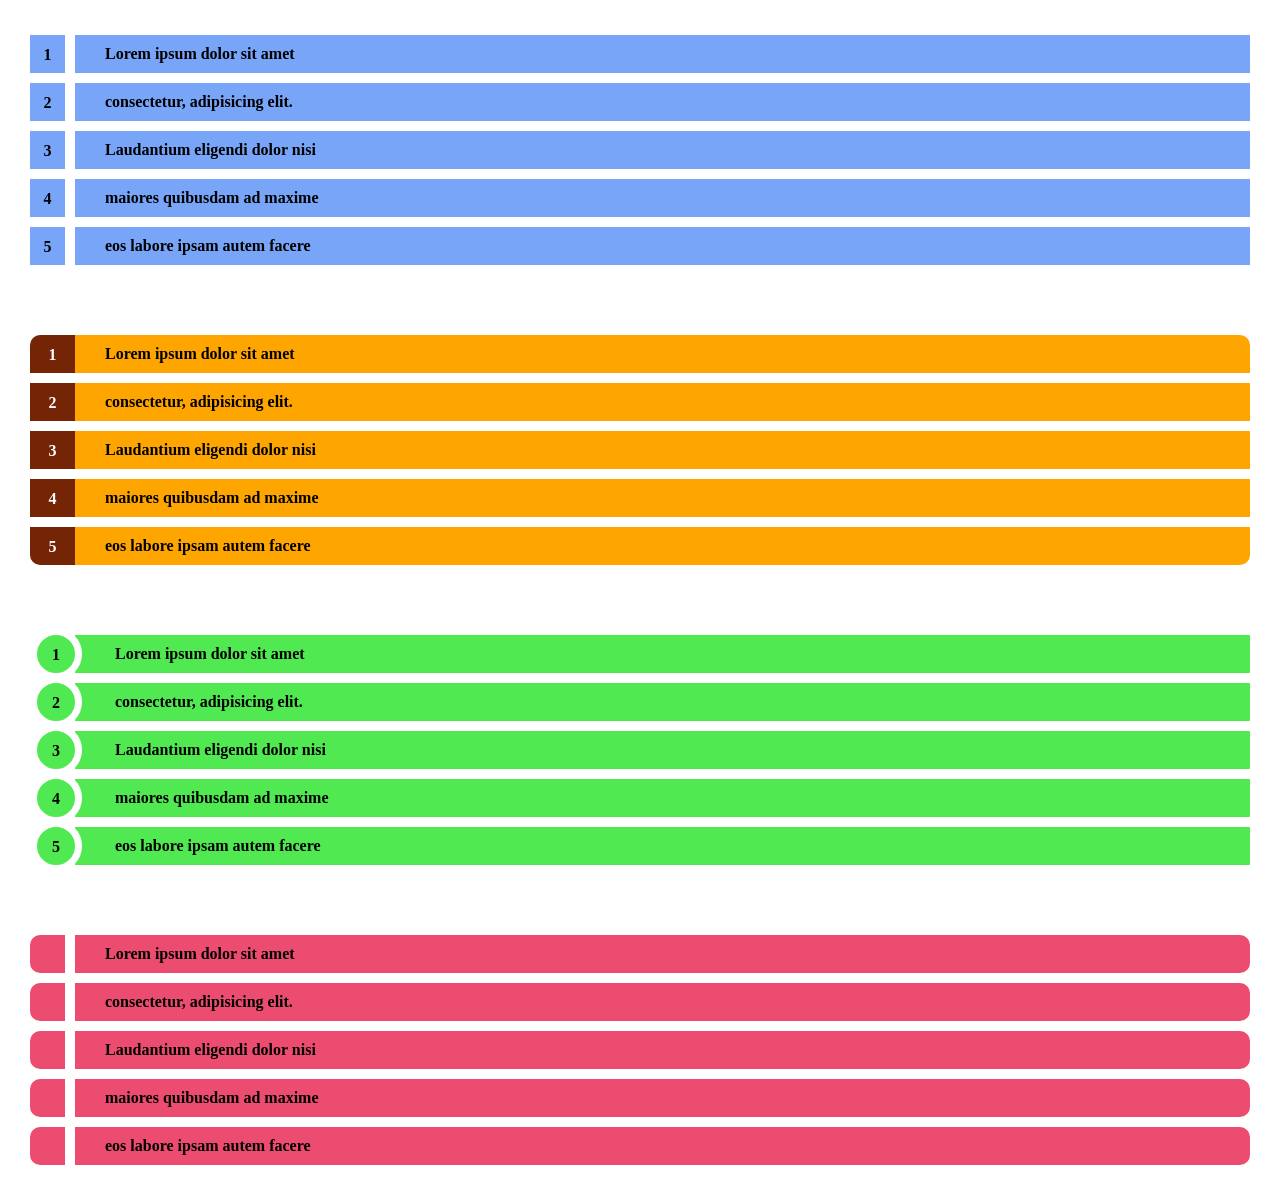
<file: index.html>
<!DOCTYPE html>
<html lang="en">

<head>
    <meta charset="UTF-8">
    <meta http-equiv="X-UA-Compatible" content="IE=edge">
    <meta name="viewport" content="width=device-width, initial-scale=1.0">
    <link rel="stylesheet" href="Styles\style.css">
    <title>Document</title>
</head>

<body>
    <div class="left_list">
        <div class="wrapper">
            <ol class="list_items blue_color design_border_first">
                <li class="item">Lorem ipsum dolor sit amet </li>
                <li class="item">consectetur, adipisicing elit.</li>
                <li class="item">Laudantium eligendi dolor nisi</li>
                <li class="item">maiores quibusdam ad maxime</li>
                <li class="item">eos labore ipsam autem facere</li>
            </ol>
        </div>
        <div class="wrapper">
            <ul class="list_items orange_color design_border_second">
                <li class="item">Lorem ipsum dolor sit amet</li>
                <li class="item">consectetur, adipisicing elit.</li>
                <li class="item">Laudantium eligendi dolor nisi</li>
                <li class="item">maiores quibusdam ad maxime</li>
                <li class="item">eos labore ipsam autem facere</li>
            </ul>
        </div>
    </div>
    <div class="rigth_list">

        <div class="wrapper">
            <ul class="list_items light_green design_border_third">
                <li class="item">Lorem ipsum dolor sit amet</li>
                <li class="item">consectetur, adipisicing elit.</li>
                <li class="item">Laudantium eligendi dolor nisi</li>
                <li class="item">maiores quibusdam ad maxime</li>
                <li class="item">eos labore ipsam autem facere</li>
            </ul>
        </div>
        <div class="wrapper">
            <ul class="list_items red_color design_border_fourth">
                <li class="item">Lorem ipsum dolor sit amet</li>
                <li class="item">consectetur, adipisicing elit.</li>
                <li class="item">Laudantium eligendi dolor nisi</li>
                <li class="item">maiores quibusdam ad maxime</li>
                <li class="item">eos labore ipsam autem facere</li>
            </ul>
        </div>
    </div>
</body>

</html>
</file>
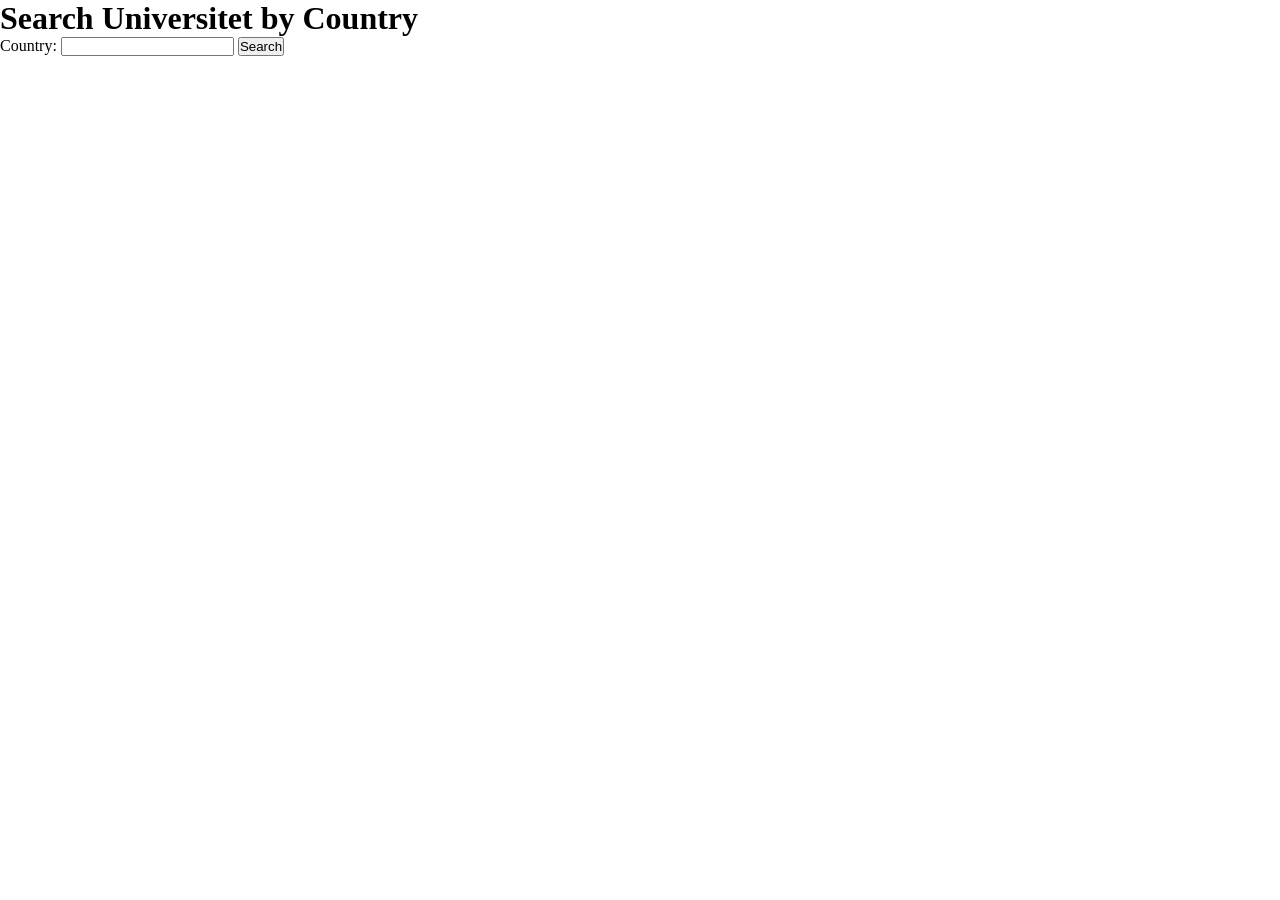
<file: api-example.html>
<!DOCTYPE html>
<html lang="en">

<head>
  <meta charset="UTF-8">
  <meta http-equiv="X-UA-Compatible" content="IE=edge">
  <meta name="viewport" content="width=device-width, initial-scale=1.0">
  <link rel="stylesheet" href="Styles\style.css">
  <title>Document</title>
</head>

<body>
<h1 class="page-title">Search Universitet by Country</h1>
<form id="search-form" class="search-form" action="#">
  <label for="country">Country:</label>
  <input type="text" name="country" id="country" required min="5"/>
  <input type="submit" value="Search"/>
</form>
<div class="search-result">
  <ol id="search-result-list" class="list_items blue_color design_border_first"></ol>
  <span id="not-found" class="not-found-text">Not found</span>
</div>
<script>
  const searchForm = document.getElementById("search-form");
  const searchResultList = document.getElementById("search-result-list");
  const notFoundHelper = document.getElementById("not-found");

  searchForm.addEventListener("submit", async (e) => {
    e.preventDefault();

    while (searchResultList.firstChild) {
      searchResultList.removeChild(searchResultList.firstChild)
    }

    notFoundHelper.style.display = 'none';

    const formData = new FormData(e.target);
    const value = encodeURIComponent(formData.get("country"));

    const res = await fetch(`http://universities.hipolabs.com/search?country=${value}`);
    const resData = await res.json()

    if (resData.length) {
      resData.map(item => {
        let li = document.createElement("li");
        li.className = "item";
        li.innerText = item.name;
        searchResultList.appendChild(li);
      })
    } else {
      notFoundHelper.style.display = 'block';
    }
  });
</script>
</body>

</html>
</file>
